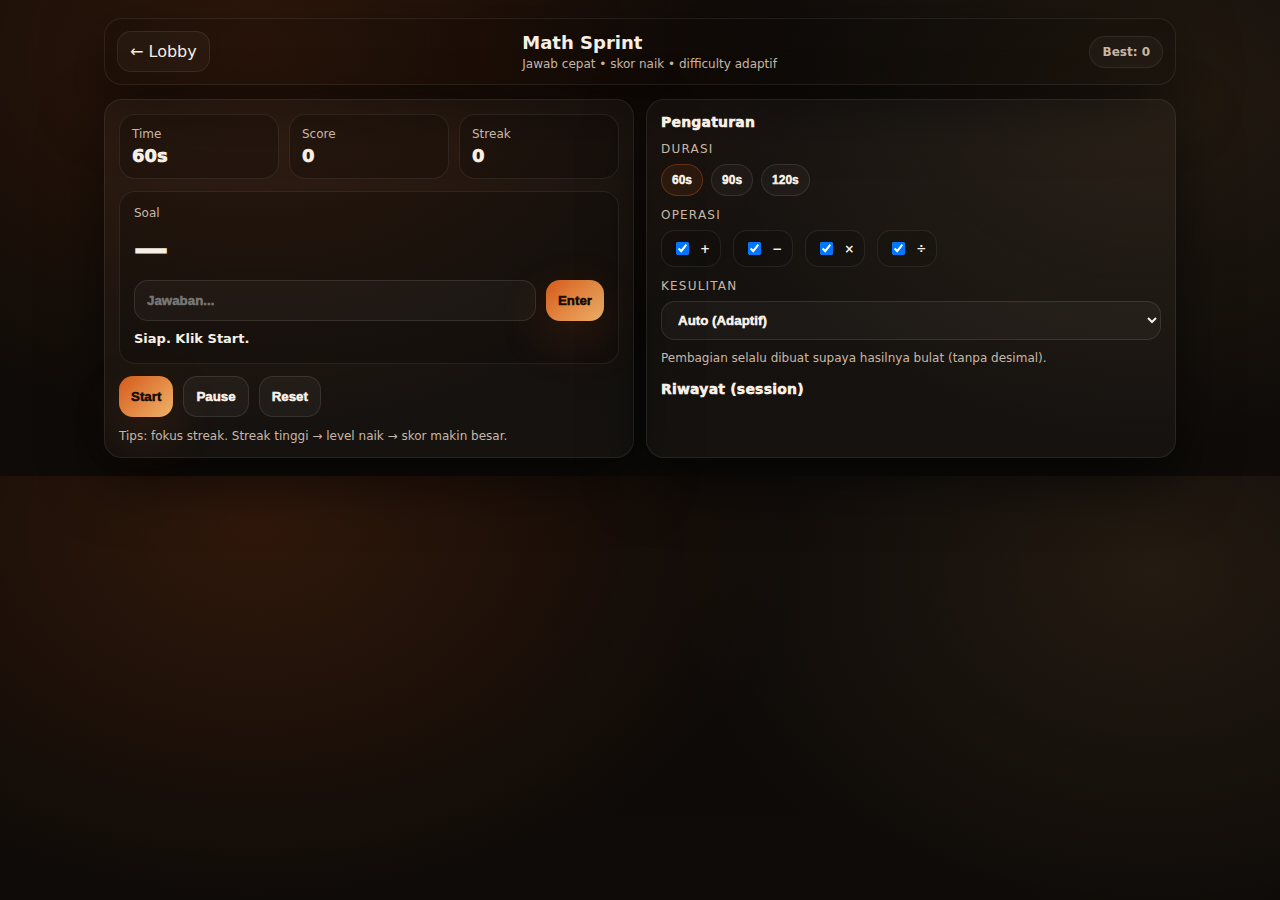
<file: games/math-sprint/index.html>
<!doctype html>
<html lang="id">
<head>
  <meta charset="utf-8" />
  <meta name="viewport" content="width=device-width,initial-scale=1" />
  <title>Math Sprint</title>
  <link rel="stylesheet" href="css/style.css" />
</head>
<body>
  <div class="wrap">
    <header class="top">
      <a class="back" href="../../index.html">← Lobby</a>
      <div class="title">
        <h1>Math Sprint</h1>
        <div class="muted">Jawab cepat • skor naik • difficulty adaptif</div>
      </div>
      <div class="topRight">
        <div class="pill">Best: <span id="best">0</span></div>
      </div>
    </header>

    <main class="grid">
      <!-- left -->
      <section class="panel">
        <div class="row">
          <div class="stat">
            <div class="k">Time</div>
            <div class="v"><span id="time">60</span>s</div>
          </div>
          <div class="stat">
            <div class="k">Score</div>
            <div class="v" id="score">0</div>
          </div>
          <div class="stat">
            <div class="k">Streak</div>
            <div class="v" id="streak">0</div>
          </div>
        </div>

        <div class="card">
          <div class="small">Soal</div>
          <div class="question" id="question">—</div>

          <div class="answerRow">
            <input id="answer" inputmode="numeric" autocomplete="off" placeholder="Jawaban..." />
            <button id="submit" class="btn primary">Enter</button>
          </div>

          <div class="feedback" id="feedback"></div>
        </div>

        <div class="row2">
          <button id="start" class="btn primary">Start</button>
          <button id="pause" class="btn">Pause</button>
          <button id="reset" class="btn">Reset</button>
        </div>

        <div class="hint">
          Tips: fokus streak. Streak tinggi → level naik → skor makin besar.
        </div>
      </section>

      <!-- right -->
      <section class="panel">
        <div class="panelTitle">Pengaturan</div>

        <div class="form">
          <label class="lab">Durasi</label>
          <div class="chips" id="durationChips">
            <button class="chip active" data-sec="60">60s</button>
            <button class="chip" data-sec="90">90s</button>
            <button class="chip" data-sec="120">120s</button>
          </div>

          <label class="lab">Operasi</label>
          <div class="checks">
            <label><input type="checkbox" id="opAdd" checked> +</label>
            <label><input type="checkbox" id="opSub" checked> −</label>
            <label><input type="checkbox" id="opMul" checked> ×</label>
            <label><input type="checkbox" id="opDiv" checked> ÷</label>
          </div>

          <label class="lab">Kesulitan</label>
          <select id="difficulty">
            <option value="auto" selected>Auto (Adaptif)</option>
            <option value="easy">Easy</option>
            <option value="normal">Normal</option>
            <option value="hard">Hard</option>
          </select>

          <div class="note">
            Pembagian selalu dibuat supaya hasilnya bulat (tanpa desimal).
          </div>
        </div>

        <div class="panelTitle" style="margin-top:14px;">Riwayat (session)</div>
        <div class="history" id="history"></div>
      </section>
    </main>
  </div>

  <script src="js/game.js"></script>
</body>
</html>
</file>
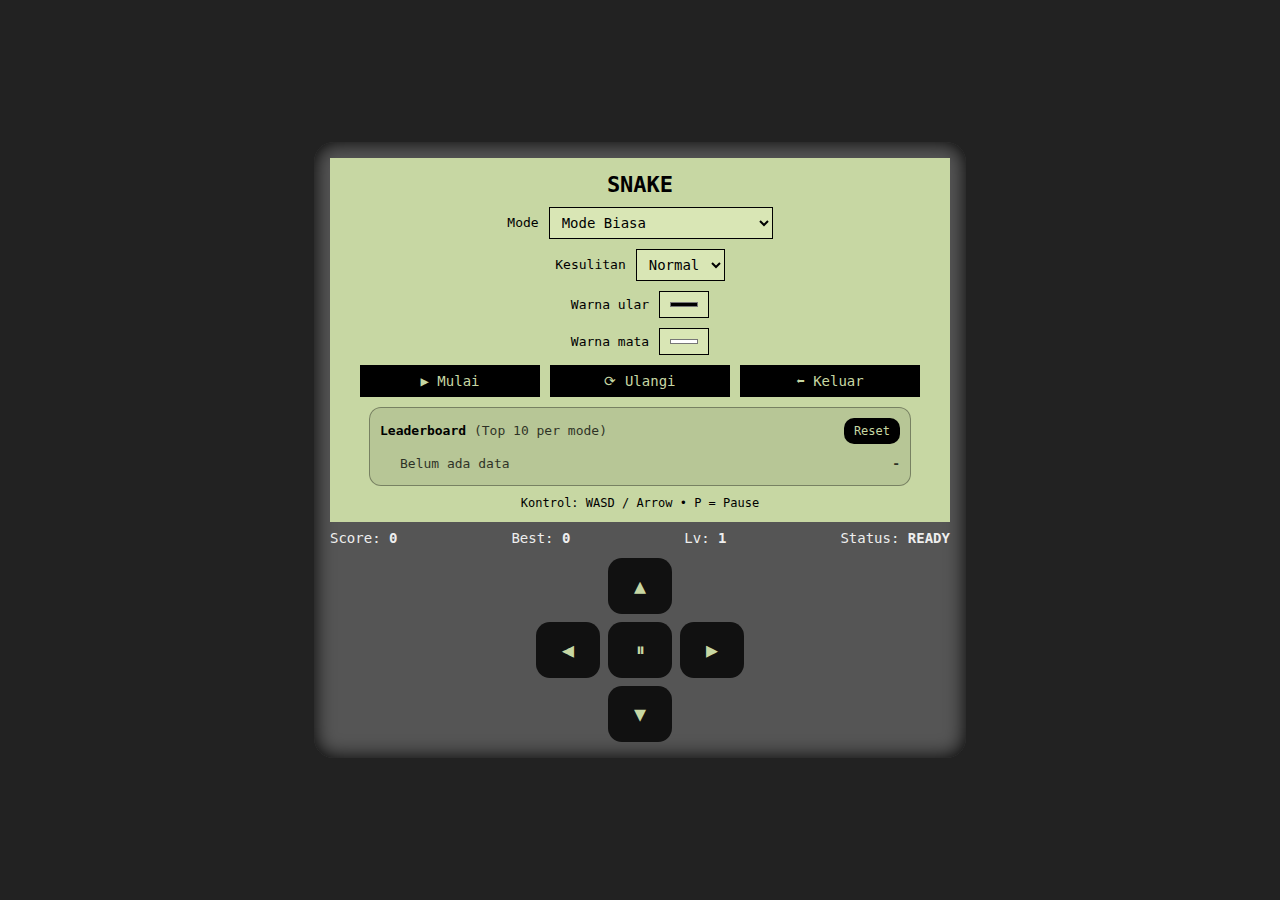
<file: games/snake/index.html>
<!doctype html>
<html lang="id">
<head>
  <meta charset="utf-8">
  <meta name="viewport" content="width=device-width,initial-scale=1">
  <title>Snake Nokia</title>
  <link rel="stylesheet" href="style.css">
</head>
<body>

<div class="phone">
  <div class="screen">
    <canvas id="game" width="520" height="300"></canvas>

    <!-- MENU -->
    <div class="menu" id="menu">
      <h2>SNAKE</h2>

      <div class="select">
        <span>Mode</span>
        <select id="mode">
          <option value="classic" selected>Mode Biasa</option>
          <option value="adventure">Adventure (Ada Tembok)</option>
        </select>
      </div>

      <div class="select">
        <span>Kesulitan</span>
        <select id="difficulty">
          <option value="easy">Easy</option>
          <option value="normal" selected>Normal</option>
          <option value="hard">Hard</option>
        </select>
      </div>

      <div class="select">
        <span>Warna ular</span>
        <input id="snakeColor" type="color" value="#000000" />
      </div>

      <div class="select">
        <span>Warna mata</span>
        <input id="eyeColor" type="color" value="#ffffff" />
      </div>

      <div class="menu-actions">
        <button id="btnStart">▶ Mulai</button>
        <button id="btnRestart">⟳ Ulangi</button>
        <button id="btnExit">⬅ Keluar</button>
      </div>

      <div class="lb">
        <div class="lb-head">
          <div><b>Leaderboard</b> <span class="muted">(Top 10 per mode)</span></div>
          <button id="btnLbReset" class="mini" type="button">Reset</button>
        </div>
        <ol id="lbList" class="lb-list"></ol>
      </div>

      <p class="tip">
        Kontrol: WASD / Arrow • P = Pause
      </p>
    </div>
  </div>

  <div class="info">
    <span>Score: <b id="score">0</b></span>
    <span>Best: <b id="best">0</b></span>
    <span>Lv: <b id="lvl">1</b></span>
    <span>Status: <b id="status">READY</b></span>
  </div>

  <!-- TOUCH CONTROLS (Android) -->
  <div class="touch" aria-label="Kontrol sentuh">
    <button class="tbtn up" data-dir="up" aria-label="Atas">▲</button>
    <button class="tbtn left" data-dir="left" aria-label="Kiri">◀</button>
    <button class="tbtn mid" data-dir="pause" aria-label="Pause">⏸</button>
    <button class="tbtn right" data-dir="right" aria-label="Kanan">▶</button>
    <button class="tbtn down" data-dir="down" aria-label="Bawah">▼</button>
  </div>

  <div class="touch2">
    <button class="tbtn2" data-dir="restart">⟳ Restart</button>
  </div>
</div>

<script src="script.js"></script>
</body>
</html>
</file>
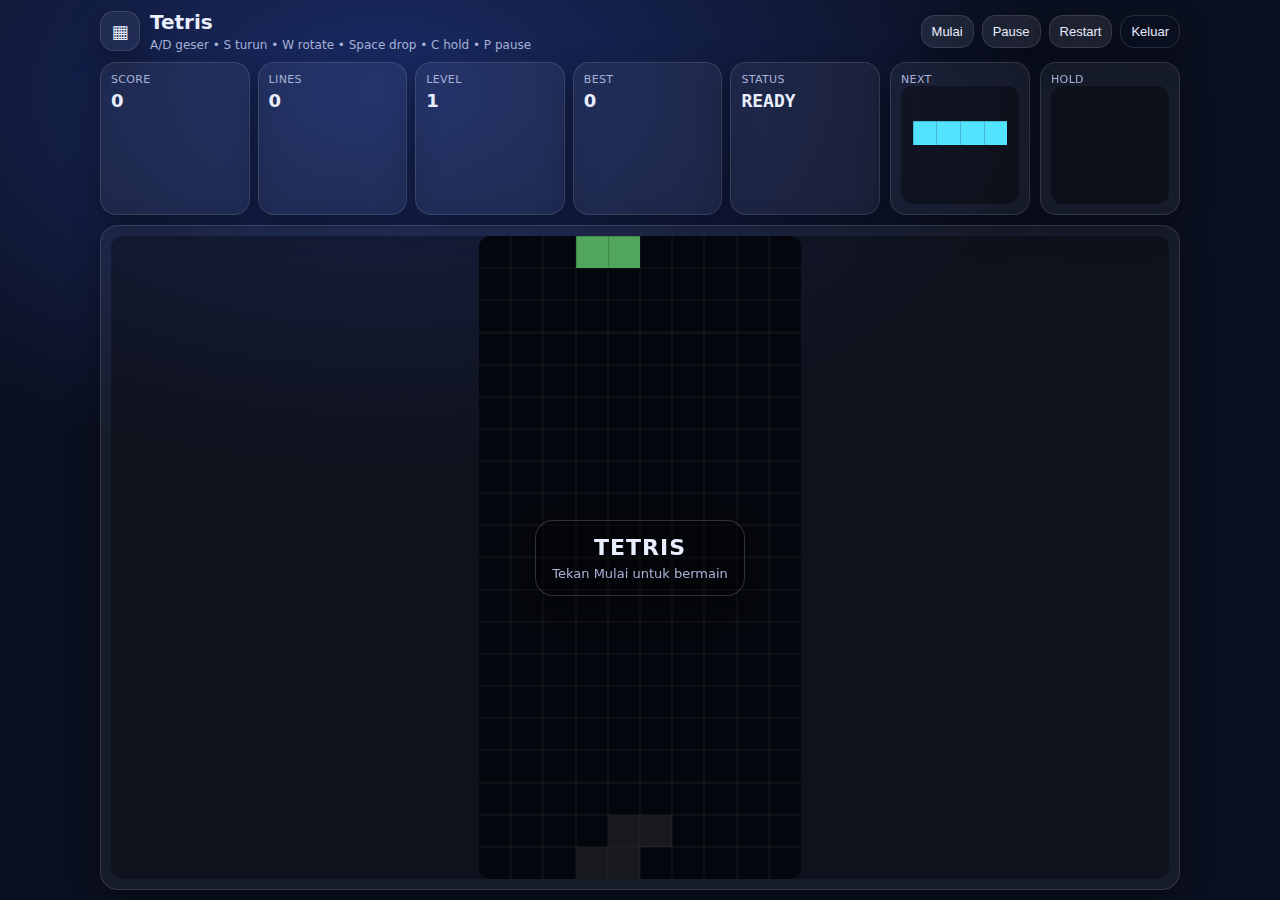
<file: games/tetris/index.html>
<!doctype html>
<html lang="id">
<head>
  <meta charset="utf-8" />
  <meta name="viewport" content="width=device-width,initial-scale=1,viewport-fit=cover" />
  <title>Tetris</title>
  <link rel="stylesheet" href="./style.css" />
</head>
<body>
  <main class="wrap">
    <header class="top">
      <div class="brand">
        <div class="logo" aria-hidden="true">▦</div>
        <div class="bt">
          <h1>Tetris</h1>
          <p class="muted">A/D geser • S turun • W rotate • Space drop • C hold • P pause</p>
        </div>
      </div>

      <div class="actions">
        <button class="btn" id="btnStart" type="button">Mulai</button>
        <button class="btn" id="btnPause" type="button">Pause</button>
        <button class="btn" id="btnRestart" type="button">Restart</button>
        <button class="btn ghost" id="btnExit" type="button">Keluar</button>
      </div>
    </header>

    <!-- HUD ringkas (muat 1 layar) -->
    <section class="hud" aria-label="HUD">
      <div class="hud-left">
        <div class="hud-item">
          <div class="label">Score</div>
          <div class="value" id="score">0</div>
        </div>
        <div class="hud-item">
          <div class="label">Lines</div>
          <div class="value" id="lines">0</div>
        </div>
        <div class="hud-item">
          <div class="label">Level</div>
          <div class="value" id="level">1</div>
        </div>
        <div class="hud-item">
          <div class="label">Best</div>
          <div class="value" id="best">0</div>
        </div>
        <div class="hud-item">
          <div class="label">Status</div>
          <div class="value mono" id="status">READY</div>
        </div>
      </div>

      <div class="hud-right">
        <div class="pv">
          <div class="label">Next</div>
          <canvas id="next" width="120" height="120"></canvas>
        </div>
        <div class="pv">
          <div class="label">Hold</div>
          <canvas id="hold" width="120" height="120"></canvas>
        </div>
      </div>
    </section>

    <!-- Board area fullscreen -->
    <section class="board-area">
      <div class="board-wrap">
        <canvas id="board" width="300" height="600" aria-label="Papan tetris"></canvas>

        <div class="overlay" id="overlay">
          <div class="overlay-card">
            <div class="title" id="overlayTitle">TETRIS</div>
            <div class="desc" id="overlayDesc">Tekan Mulai untuk bermain</div>
          </div>
        </div>
      </div>
    </section>

    <!-- Touch controls fixed bottom (HP) -->
    <section class="touch" aria-label="Kontrol sentuh">
      <div class="touch-grid">
        <button class="tbtn" data-a="rotL" type="button">⟲</button>
        <button class="tbtn" data-a="left" type="button">◀</button>
        <button class="tbtn" data-a="right" type="button">▶</button>
        <button class="tbtn" data-a="rotR" type="button">⟳</button>

        <button class="tbtn wide" data-a="down" type="button">▼</button>
        <button class="tbtn wide" data-a="drop" type="button">⤓ DROP</button>
        <button class="tbtn wide" data-a="hold" type="button">HOLD</button>
        <button class="tbtn wide" data-a="pause" type="button">PAUSE</button>
      </div>
    </section>
  </main>

  <script src="./script.js"></script>
</body>
</html>
</file>
<file: games/math-sprint/css/style.css>
:root{
  --bg:#0e0b08;
  --panel:#16110d;
  --card:#1b1511;
  --line:rgba(255,255,255,.08);

  --text:#f7efe6;
  --muted:#c9b7a6;

  --accent:#d45a1a;
  --accent2:#f0b36a;

  --shadow: 0 22px 60px rgba(0,0,0,.55);
  --r:18px;
}

*{box-sizing:border-box}
body{
  margin:0;
  font-family:system-ui,Segoe UI,Roboto,Arial;
  color:var(--text);
  background:
    radial-gradient(900px 650px at 20% 10%, rgba(212,90,26,.18), transparent 60%),
    radial-gradient(800px 600px at 90% 20%, rgba(240,179,106,.10), transparent 60%),
    linear-gradient(180deg, #0c0907, var(--bg));
}

.wrap{max-width:1100px;margin:18px auto;padding:0 14px}

.top{
  display:flex; align-items:center; justify-content:space-between;
  gap:12px; flex-wrap:wrap;
  padding:12px 12px;
  border:1px solid var(--line);
  border-radius:18px;
  background: rgba(0,0,0,.18);
  box-shadow: var(--shadow);
}
.back{
  color:var(--text);
  text-decoration:none;
  padding:10px 12px;
  border-radius:14px;
  border:1px solid rgba(255,255,255,.08);
  background: rgba(255,255,255,.03);
}
.back:hover{border-color: rgba(212,90,26,.25); background: rgba(212,90,26,.06);}

.title h1{margin:0;font-size:18px}
.muted{color:var(--muted);font-size:12px;margin-top:4px}
.pill{
  font-size:12px;
  padding:8px 12px;
  border-radius:999px;
  border:1px solid rgba(255,255,255,.08);
  background: rgba(255,255,255,.03);
  color:var(--muted);
  font-weight:900;
}

.grid{
  margin-top:14px;
  display:grid;
  grid-template-columns: 1fr 1fr;
  gap:12px;
}
@media (max-width:980px){ .grid{grid-template-columns:1fr} }

.panel{
  border:1px solid var(--line);
  border-radius: var(--r);
  background: rgba(255,255,255,.03);
  box-shadow: var(--shadow);
  padding:14px;
}

.row{
  display:grid;
  grid-template-columns: repeat(3, 1fr);
  gap:10px;
}
@media (max-width:520px){ .row{grid-template-columns:1fr} }

.stat{
  border:1px solid rgba(255,255,255,.08);
  border-radius:16px;
  background: rgba(0,0,0,.18);
  padding:12px;
}
.stat .k{color:var(--muted);font-size:12px}
.stat .v{font-weight:1000;font-size:18px;margin-top:4px}

.card{
  margin-top:12px;
  border:1px solid rgba(255,255,255,.08);
  border-radius:16px;
  background: rgba(0,0,0,.18);
  padding:14px;
}
.small{color:var(--muted);font-size:12px}
.question{
  margin-top:8px;
  font-size:34px;
  font-weight:1000;
  letter-spacing:.5px;
}

.answerRow{
  margin-top:12px;
  display:flex;
  gap:10px;
}
.answerRow input{
  flex:1;
  padding:12px 12px;
  border-radius:14px;
  border:1px solid rgba(255,255,255,.10);
  background: rgba(255,255,255,.03);
  color:var(--text);
  font-weight:1000;
  outline:none;
}
.answerRow input:focus{
  border-color: rgba(212,90,26,.35);
  box-shadow: 0 0 0 4px rgba(212,90,26,.12);
}

.btn{
  border:1px solid rgba(255,255,255,.10);
  background: rgba(255,255,255,.04);
  color:var(--text);
  padding:12px 12px;
  border-radius:14px;
  cursor:pointer;
  font-weight:1000;
}
.btn:hover{border-color: rgba(212,90,26,.25); background: rgba(212,90,26,.06);}

.btn.primary{
  border:0;
  color:#1b0e07;
  background: linear-gradient(135deg, var(--accent), var(--accent2));
  box-shadow: 0 18px 50px rgba(212,90,26,.20);
}
.btn.primary:hover{filter:brightness(1.04)}

.row2{
  margin-top:12px;
  display:flex;
  gap:10px;
  flex-wrap:wrap;
}

.feedback{
  margin-top:10px;
  font-size:13px;
  font-weight:900;
  min-height:18px;
}
.feedback.good{color:#33d69a}
.feedback.bad{color:#ff5a6f}

.hint{
  margin-top:12px;
  color:var(--muted);
  font-size:12px;
}

.panelTitle{
  font-weight:1000;
  font-size:14px;
  letter-spacing:.2px;
}

.form{margin-top:10px}
.lab{
  display:block;
  margin-top:12px;
  margin-bottom:8px;
  color:var(--muted);
  font-size:12px;
  letter-spacing:.10em;
  text-transform:uppercase;
}

.chips{display:flex;gap:8px;flex-wrap:wrap}
.chip{
  border:1px solid rgba(255,255,255,.10);
  background: rgba(255,255,255,.03);
  color:var(--text);
  padding:8px 10px;
  border-radius:999px;
  cursor:pointer;
  font-weight:1000;
  font-size:12px;
}
.chip.active{
  border-color: rgba(212,90,26,.35);
  background: rgba(212,90,26,.10);
}

.checks{display:flex;gap:12px;flex-wrap:wrap}
.checks label{
  display:flex; gap:8px; align-items:center;
  padding:8px 10px;
  border-radius:14px;
  border:1px solid rgba(255,255,255,.08);
  background: rgba(0,0,0,.12);
  color:var(--text);
  font-weight:900;
  font-size:12px;
}
select{
  width:100%;
  padding:10px 12px;
  border-radius:14px;
  border:1px solid rgba(255,255,255,.10);
  background: rgba(255,255,255,.03);
  color:var(--text);
  font-weight:1000;
  outline:none;
}

.note{
  margin-top:10px;
  color:var(--muted);
  font-size:12px;
  line-height:1.4;
}

.history{
  margin-top:10px;
  display:flex;
  flex-direction:column;
  gap:8px;
  max-height:260px;
  overflow:auto;
  padding-right:6px;
}
.history::-webkit-scrollbar{width:10px}
.history::-webkit-scrollbar-thumb{background: rgba(255,255,255,.08); border-radius:999px}

.hitem{
  border:1px solid rgba(255,255,255,.08);
  background: rgba(0,0,0,.14);
  border-radius:14px;
  padding:10px;
  display:flex;
  justify-content:space-between;
  gap:10px;
}
.hleft{min-width:0}
.hq{font-weight:1000}
.hs{color:var(--muted); font-size:12px}
.hright{font-weight:1000}
</file>
<file: games/snake/style.css>
body{
  margin:0;
  background:#222;
  display:grid;
  place-items:center;
  min-height:100vh;
  font-family: monospace;
}

.phone{
  background:#555;
  padding:16px;
  border-radius:20px;
  box-shadow: inset 0 0 20px #000;
  width: 620px;
  max-width: calc(100vw - 24px);
}

.screen{
  background:#c7d7a3;
  padding:8px;
  border-radius:10px;
  position:relative;
}

canvas{
  background:#c7d7a3;
  display:block;
  width:100%;
  height:auto;
  image-rendering: pixelated;
}

/* MENU */
.menu{
  position:absolute;
  inset:0;
  background:#c7d7a3;
  display:grid;
  gap:10px;
  place-items:center;
  text-align:center;
  padding: 14px;
  overflow:auto;
}

.menu h2{ margin:0; font-size:22px; }

.menu-actions{
  display:flex;
  gap:10px;
  flex-wrap:wrap;
  justify-content:center;
}

.menu button{
  width: 180px;
  padding: 8px;
  font-family: monospace;
  font-size: 14px;
  background:#000;
  color:#c7d7a3;
  border:none;
  cursor:pointer;
}
.menu button:hover{ background:#222; }

.select{
  display:flex;
  gap:10px;
  align-items:center;
  justify-content:center;
  width: 100%;
}
.select select, .select input[type="color"]{
  padding: 6px 8px;
  font-family: monospace;
  font-size: 14px;
  border: 1px solid #000;
  background: #d9e6b5;
}

.tip{
  margin: 0;
  font-size: 12px;
}

.muted{ opacity: .75; }

.info{
  margin-top: 8px;
  display:flex;
  gap: 14px;
  justify-content: space-between;
  color:#eee;
  font-size:14px;
  flex-wrap: wrap;
}

/* Leaderboard */
.lb{
  width: min(520px, 100%);
  border: 1px solid rgba(0,0,0,.35);
  background: rgba(0,0,0,.08);
  border-radius: 12px;
  padding: 10px;
}
.lb-head{
  display:flex;
  justify-content:space-between;
  align-items:center;
  margin-bottom: 8px;
}
.mini{
  width:auto !important;
  padding: 6px 10px !important;
  font-size: 12px !important;
  border-radius: 10px;
}
.lb-list{
  margin: 0;
  padding-left: 20px;
  text-align:left;
  font-size: 13px;
}
.lb-list li{
  display:flex;
  justify-content:space-between;
  gap: 10px;
  padding: 4px 0;
  border-bottom: 1px dashed rgba(0,0,0,.25);
}
.lb-list li:last-child{ border-bottom:none; }
.lb-name{ overflow:hidden; text-overflow:ellipsis; white-space:nowrap; max-width: 70%; }
.lb-score{ font-weight: 700; }

/* TOUCH CONTROLS */
.touch{
  margin-top: 12px;
  display: none;
  user-select: none;
  -webkit-user-select: none;
  touch-action: manipulation;
}

.tbtn{
  width: 64px;
  height: 56px;
  border-radius: 14px;
  border: none;
  background: #111;
  color: #c7d7a3;
  font-family: monospace;
  font-size: 20px;
}
.tbtn:active{ transform: scale(0.96); }

.touch{
  display: grid;
  grid-template-columns: 64px 64px 64px;
  grid-template-rows: 56px 56px 56px;
  grid-template-areas:
    ". up ."
    "left mid right"
    ". down .";
  gap: 8px;
  justify-content: center;
}

.tbtn.up{ grid-area: up; }
.tbtn.down{ grid-area: down; }
.tbtn.left{ grid-area: left; }
.tbtn.right{ grid-area: right; }
.tbtn.mid{ grid-area: mid; font-size: 18px; }

.touch2{
  margin-top: 8px;
  display: none;
  justify-content: center;
}
.tbtn2{
  width: 200px;
  height: 42px;
  border-radius: 14px;
  border: none;
  background: #000;
  color: #c7d7a3;
  font-family: monospace;
  font-size: 14px;
}
.tbtn2:active{ transform: scale(0.98); }

@media (max-width: 700px){
  .touch{ display: grid; }
  .touch2{ display: flex; }
  .phone{ width: 100%; }
}
</file>
<file: games/tetris/style.css>
:root{
  --bg:#0b1020;
  --text:#e9eeff;
  --muted:#a8b2d7;
  --border:rgba(255,255,255,.12);
  --shadow: 0 10px 30px rgba(0,0,0,.35);
}

*{ box-sizing:border-box; }
html,body{ height:100%; }
body{
  margin:0;
  font-family: ui-sans-serif, system-ui, -apple-system, Segoe UI, Roboto, Arial;
  background: radial-gradient(1200px 700px at 30% 10%, #1a2b66 0%, var(--bg) 55%);
  color:var(--text);
  overflow: hidden; /* 0 scroll */
}

.wrap{
  height: 100dvh;          /* kunci tinggi layar */
  display:flex;
  flex-direction:column;
  max-width: 1100px;
  margin: 0 auto;
  padding: 10px 10px 10px;
  gap: 10px;
}

/* header ringkas */
.top{
  display:flex;
  justify-content:space-between;
  align-items:center;
  gap:10px;
}
.brand{ display:flex; gap:10px; align-items:center; }
.logo{
  width:40px; height:40px;
  display:grid; place-items:center;
  border:1px solid var(--border);
  border-radius:14px;
  background: rgba(255,255,255,.06);
  box-shadow: var(--shadow);
  font-size: 18px;
}
h1{ margin:0; font-size:20px; }
.muted{ margin:4px 0 0; color: var(--muted); font-size: 12px; }

.actions{ display:flex; gap:8px; flex-wrap:wrap; justify-content:flex-end; }
.btn{
  border:1px solid var(--border);
  background: rgba(255,255,255,.08);
  color: var(--text);
  border-radius: 14px;
  padding: 8px 10px;
  cursor:pointer;
  box-shadow: var(--shadow);
  font-size: 13px;
}
.btn:hover{ background: rgba(255,255,255,.12); }
.btn.ghost{ background: transparent; }

/* HUD */
.hud{
  display:flex;
  justify-content:space-between;
  gap:10px;
  align-items:stretch;
  min-height: 90px;
}
.hud-left{
  flex:1;
  display:grid;
  grid-template-columns: repeat(5, minmax(0,1fr));
  gap: 8px;
}
.hud-item{
  border:1px solid var(--border);
  background: rgba(255,255,255,.05);
  border-radius: 16px;
  padding: 10px;
  box-shadow: var(--shadow);
}
.label{
  color: var(--muted);
  font-size: 11px;
  text-transform: uppercase;
  letter-spacing: .35px;
}
.value{
  font-size: 18px;
  font-weight: 800;
  margin-top: 4px;
}
.mono{ font-family: ui-monospace, SFMono-Regular, Menlo, Consolas, monospace; }

.hud-right{
  display:flex;
  gap: 10px;
}
.pv{
  width: 140px;
  border:1px solid var(--border);
  background: rgba(255,255,255,.05);
  border-radius: 16px;
  padding: 10px;
  box-shadow: var(--shadow);
}
.pv canvas{
  width: 100%;
  height: auto;
  border-radius: 12px;
  background: rgba(0,0,0,.25);
  image-rendering: pixelated;
  display:block;
}

/* Board fullscreen area */
.board-area{
  flex:1;
  min-height:0;
  display:flex;
}
.board-wrap{
  flex:1;
  min-height:0;
  border:1px solid var(--border);
  background: rgba(255,255,255,.05);
  border-radius: 18px;
  padding: 10px;
  box-shadow: var(--shadow);
  position:relative;

  display:flex;
  justify-content:center;
  align-items:stretch;
}
#board{
  height: 100%;
  width: auto;      /* jaga proporsi */
  max-width: 100%;
  border-radius: 12px;
  background: #070b14;
  image-rendering: pixelated;
  display:block;
}

/* overlay */
.overlay{
  position:absolute;
  inset:10px;
  border-radius: 12px;
  display:grid;
  place-items:center;
  background: rgba(0,0,0,.35);
  opacity: 0;
  pointer-events:none;
  transition: opacity .15s ease;
}
.overlay.show{ opacity: 1; pointer-events:auto; }
.overlay-card{
  border:1px solid rgba(255,255,255,.18);
  background: rgba(0,0,0,.35);
  border-radius: 18px;
  padding: 14px 16px;
  text-align:center;
  box-shadow: var(--shadow);
}
.overlay .title{ font-weight: 900; letter-spacing: 1px; font-size: 22px; }
.overlay .desc{ margin-top: 6px; color: var(--muted); font-size: 13px; }

/* Touch controls (default hidden on PC) */
.touch{ display:none; }
.touch-grid{
  display:grid;
  grid-template-columns: repeat(4, 1fr);
  gap: 10px;
}
.tbtn{
  border:1px solid rgba(255,255,255,.16);
  background: rgba(0,0,0,.35);
  color: var(--text);
  border-radius: 16px;
  padding: 12px 10px;
  font-size: 16px;
  box-shadow: var(--shadow);
  touch-action: manipulation;
}
.tbtn:active{ transform: scale(0.98); }
.tbtn.wide{ grid-column: span 2; }

/* Mobile: touch muncul, HUD dipadatkan */
@media (max-width: 980px){
  .muted{ display:none; } /* hemat ruang */
  .hud{ gap:8px; }
  .hud-left{ grid-template-columns: repeat(3, minmax(0,1fr)); }
  .pv{ width: 130px; }
  .touch{ display:block; }
}
</file>
